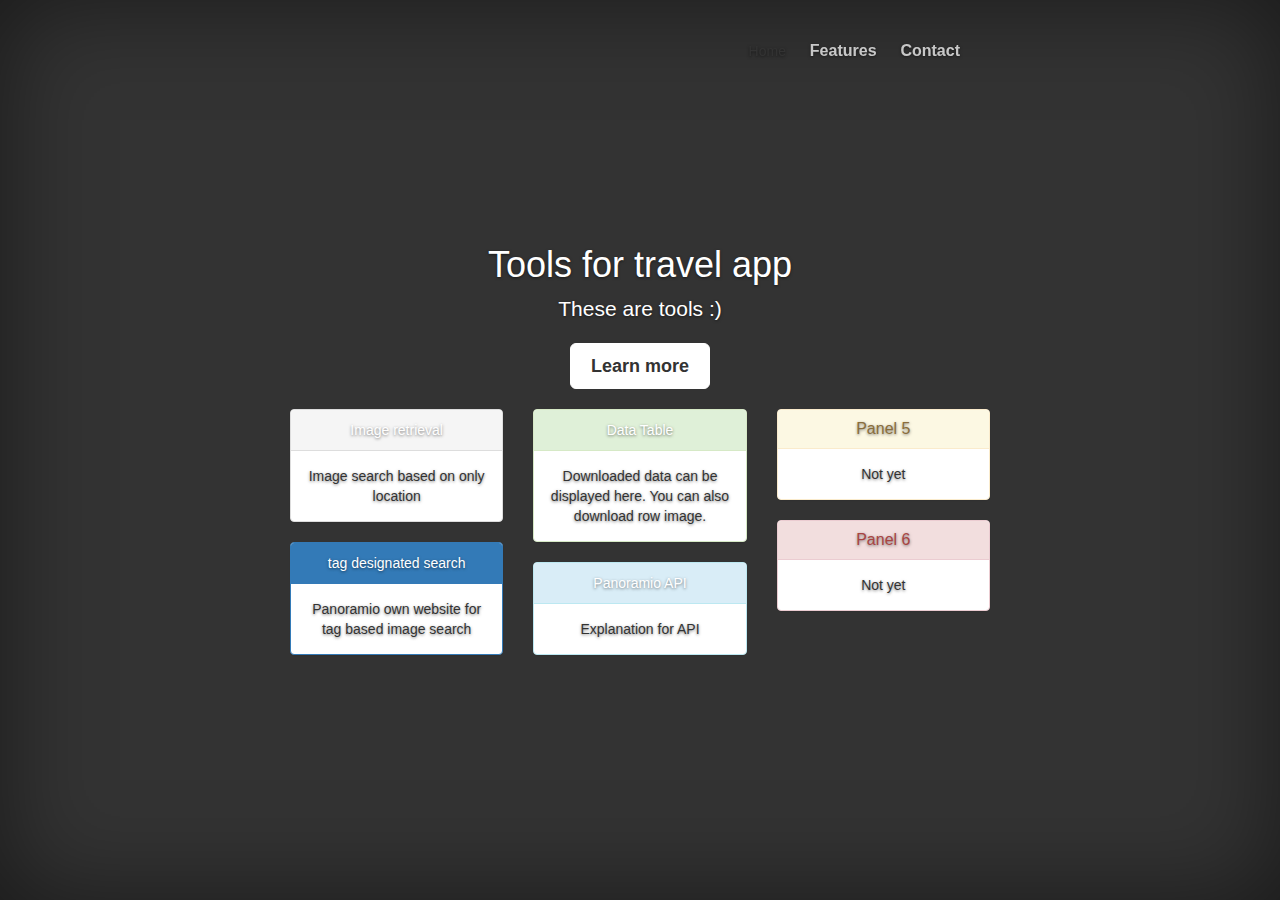
<file: lib/templates/index.html>
<!DOCTYPE html>
<html>
<head lang="en">
    <meta charset="UTF-8">
    <title></title>
    <!-- Bootstrap -->
    <link href="../static/css/bootstrap/bootstrap.min.css" rel="stylesheet">
    <link rel="stylesheet" type="text/css" href="../static/css/style.css">
    <script src="https://oss.maxcdn.com/html5shiv/3.7.2/html5shiv.min.js"></script>
    <script src="https://oss.maxcdn.com/respond/1.4.2/respond.min.js"></script>
    <script src="https://ajax.googleapis.com/ajax/libs/jquery/1.11.3/jquery.min.js"></script>
    <!-- Include all compiled plugins (below), or include individual files as needed -->
    <script src="../static/js/bootstrap/bootstrap.min.js"></script>
    <script src="http://code.jquery.com/jquery-1.11.3.min.js"></script>

</head>
<body>
<div class="site-wrapper">
    <div class="site-wrapper-inner">
        <div class="cover-container">
            <div class="masthead clearfix">
                <div class="inner">
                    <!--<h3 class="masthead-brand">Cover</h3>-->
                    <nav>
                        <ul class="nav masthead-nav">
                            <li class="active">Home</li>
                            <li><a href="#">Features</a></li>
                            <li><a href="#">Contact</a></li>
                        </ul>
                    </nav>
                </div>
            </div>
            <div class="inner cover">
                <h1 class="cover-heading">Tools for travel app</h1>
                <p class="lead">These are tools :)<p class="lead">
                    <a href="#" class="btn btn-lg btn-default">Learn more</a>
                </p>
            </div>
            <!--
            <div class="mastfoot">
                <div class="inner">
                    <p>Cover template for <a href="http://getbootstrap.com">Bootstrap</a>, by <a href="https://twitter.com/mdo">@mdo</a>.</p>
                </div>
            </div>
            -->
            <div class="row">
                <div class="col-sm-4">
                    <div class="panel panel-default">
                        <div class="panel-heading">
                            <a href="../static/html/map3.html">Image retrieval</a>
                            <!--<a href="../static/html/break_block.html">Break Block</a>-->
                        </div>
                        <div class="panel-body">
                            Image search based on only location
                        </div>
                    </div>
                    <div class="panel panel-primary">
                        <div class="panel-heading">
                            <a href="http://www.panoramio.com/map#lt=20.803129&ln=-33.000000&z=15&k=1&a=1&tab=1&pl=all">tag designated search</a>
                        </div>
                        <div class="panel-body">
                            Panoramio own website for tag based image search
                        </div>
                    </div>
                </div><!-- /.col-sm-4 -->
                <div class="col-sm-4">
                    <div class="panel panel-success">
                        <div class="panel-heading">
                            <a href="../static/html/table.html">Data Table</a>
                        </div>
                        <div class="panel-body">
                            Downloaded data can be displayed here. You can also download row image.
                        </div>
                    </div>
                    <div class="panel panel-info">
                        <div class="panel-heading">
                            <a href=http://www.panoramio.com/api/widget/api.html#toc>Panoramio API</a>
                        </div>
                        <div class="panel-body">
                            Explanation for API
                        </div>
                    </div>
                </div><!-- /.col-sm-4 -->
                <div class="col-sm-4">
                    <div class="panel panel-warning">
                        <div class="panel-heading">
                            <!--<h3 class="panel-title"></h3>-->
                            <h3 class="panel-title">Panel 5</h3>
                        </div>
                        <div class="panel-body">
                            Not yet
                        </div>
                    </div>
                    <div class="panel panel-danger">
                        <div class="panel-heading">
                            <h3 class="panel-title">Panel 6</h3>
                        </div>
                        <div class="panel-body">
                            Not yet
                        </div>
                    </div>
                </div><!-- /.col-sm-4 -->
            </div>
        </div>
    </div>
</div>
<!-- <input type="button" value="init" onclick="init1()">-->
<!-- <input type="button" value="push" onclick="ex1()">-->
<!-- Bootstrap core JavaScript
    ================================================== -->
</body>
</html>
</file>
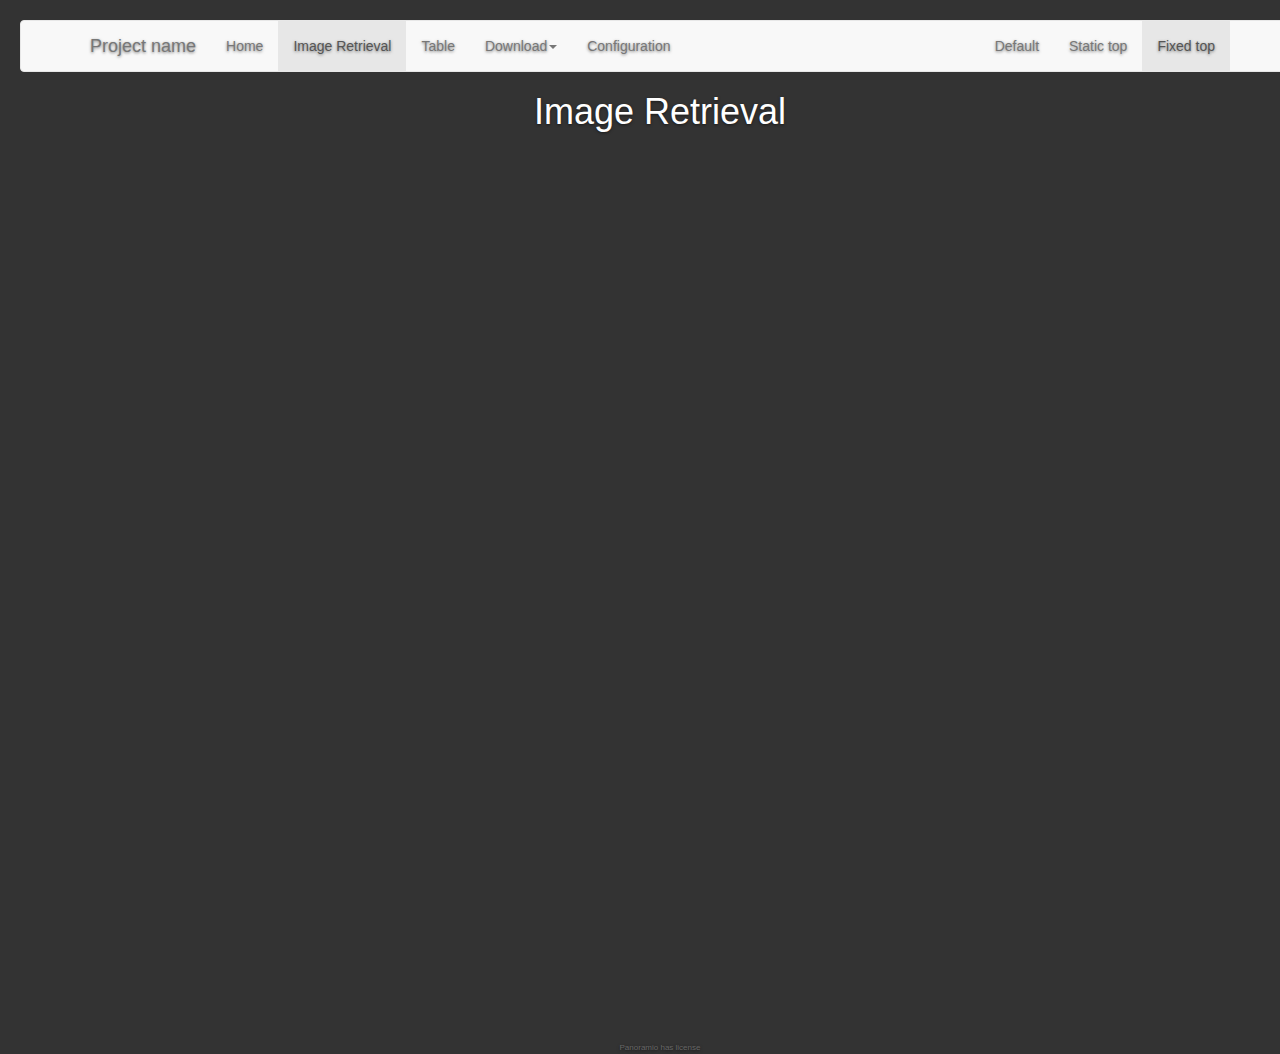
<file: lib/static/html/map3.html>
<!DOCTYPE html>
<html>
<head>

    <meta charset="utf-8" />
    <title>Geolocation API x Google Map</title>
    <link href="../css/bootstrap/bootstrap.min.css" rel="stylesheet">
    <link rel="stylesheet" type="text/css" href="../css/style.css">

    <script src="https://oss.maxcdn.com/html5shiv/3.7.2/html5shiv.min.js"></script>
    <script src="https://oss.maxcdn.com/respond/1.4.2/respond.min.js"></script>
    <script src="https://ajax.googleapis.com/ajax/libs/jquery/1.11.3/jquery.min.js"></script>
    <!-- Include all compiled plugins (below), or include individual files as needed -->
    <script src="../js/bootstrap/bootstrap.min.js"></script>
    <meta name="viewport" content="initial-scale=1.0, user-scalable=no" />
    <script type="text/javascript" src="http://maps.google.com/maps/api/js?sensor=true"></script>
    <script type="text/javascript" src="https://ajax.googleapis.com/ajax/libs/jquery/1.7.2/jquery.min.js"></script>
    <script src="../js/panoramio.js"></script>
    <style>

        * {
            margin:0; padding:0;
        }
        html,body{
            width:100%; height:100%;
            text-align: center;
        }
        body {

            line-height:1.2;

        }
        #map {
            width:100%; height:100%;
            margin:0; padding:0;
        }
        #support {
            color:red;
            display:none;
        }
        #infowin div.inner {
            text-align:center;
            background:url("../image/fox2.jpg") no-repeat center 40%;
        }
        #license {
            margin:0; padding:0;
            height:12px;
            font-size:8px;
            line-height:12px;
            text-align:center;
            color:#666;
        }

        body {
            line-height:1.2;
            margin:20px;
        }
        #box {
            width:898px;
            background:#333;
            margin:20px;
            color:#fff;
        }
        #box h2 {
            margin:0; padding:5px 10px;
            font-size:13px;
        }
        #box p.license {
            margin:0; padding:5px 10px;
            font-size:11px;
            text-align:right;
        }
        #pano {
            margin:0; padding:0 0 0 4px;
            overflow:hidden;
            clear:both;
            float:none;
        }
        #pano a {
            border:1px solid #fff;
            margin:0 4px 4px 4px; padding:0;
            display:block;
            width:60px; height:60px;
            float:left;
        }

    </style>
</head>
<body>
<nav class="navbar navbar-default">
    <div class="container">
        <div class="navbar-header">
            <button type="button" class="navbar-toggle collapsed" data-toggle="collapse" data-target="#navbar" aria-expanded="false" aria-controls="navbar">
                <span class="sr-only">Toggle navigation</span>
                <span class="icon-bar"></span>
                <span class="icon-bar"></span>
                <span class="icon-bar"></span>
            </button>
            <a class="navbar-brand" href="#">Project name</a>
        </div>
        <div id="navbar" class="navbar-collapse collapse">
            <ul class="nav navbar-nav">
                <li><a href="/">Home</a></li>
                <li class="active"><a href="../html/map3.html">Image Retrieval</a></li>
                <li><a href="../html/table.html">Table</a></li>
                <!--<li><a href="../html/threed.html">three D</a></li>-->
                <li class="dropdown">
                    <a href="#" class="dropdown-toggle" data-toggle="dropdown" role="button" aria-haspopup="true" aria-expanded="false">Download<span class="caret"></span></a>
                    <ul class="dropdown-menu">
                        <li><a href="javascript:download()">Download</a></li>

                    </ul>
                </li>
                <li><a data-toggle="collapse" href="#collapseExample" aria-expanded="false" aria-controls="collapseExample">
                    Configuration</a>
                </li>
            </ul>

            <ul class="nav navbar-nav navbar-right">
                <li><a href="/">Default</a></li>
                <li><a href="/">Static top</a></li>
                <li class="active"><a href="/">Fixed top <span class="sr-only">(current)</span></a></li>
            </ul>
        </div>
    </div>
</nav>

<h1>Image Retrieval</h1>
<div class="collapse" id="collapseExample">
    <hr>
    <span>

    <div class="col-xs-2">
        <label >Picture Num</label>
        <input type="text" id="picture_num" class="form-control" placeholder="100">
        <label ></label>
    </div>
    <div class="col-xs-2">
        <label >Radius(East-West)</label>
        <input type="text" id="radius-east-west" class="form-control" placeholder="1(km)">
        <label ></label>
    </div>
    <div class="col-xs-2">
        <label >Radius(North-South)</label>
        <input type="text" id="radius-north-south" class="form-control" placeholder="1(km)">
        <label ></label>
    </div>
        <button type="button" class="btn btn-default" onclick="change()">CHANGE</button>
    </span>

</div>

<p id="support"></p>
<p id="errmsg"></p>
<div id="map"></div>
<div id="license">Panoramio has license</div>
<div id="box">
<div id="pano"></div>
</div>
</body>
</html>
</file>
<file: lib/static/css/style.css>
a,
a:focus,
a:hover {
    color: #333;
}

/* Custom default button */
.btn-default,
.btn-default:hover,
.btn-default:focus {
    color: #333;
    text-shadow: none; /* Prevent inheritence from `body` */
    background-color: #fff;
    border: 1px solid #fff;
}


/*
 * Base structure
 */

html,
body {
    height: 100%;
    background-color: #333;
}
body {

    text-align: center;
    text-shadow: 0 1px 3px rgba(0,0,0,.5);

}
h1,p{
    color: #fff;
}

label{
    color: #ffffff;
}
td,th,a{
    color: #ffffff;
    text-align: center;
}

#buttons{
    color: #ff0000;
}

/* Extra markup and styles for table-esque vertical and horizontal centering */
.site-wrapper {
    display: table;
    width: 100%;
    height: 100%; /* For at least Firefox */
    min-height: 100%;
    -webkit-box-shadow: inset 0 0 100px rgba(0,0,0,.5);
    box-shadow: inset 0 0 100px rgba(0,0,0,.5);
}
.site-wrapper-inner {
    display: table-cell;
    vertical-align: top;
}
.cover-container {
    margin-right: auto;
    margin-left: auto;
}

/* Padding for spacing */
.inner {
    padding: 30px;
}


/*
 * Header
 */
.masthead-brand {
    margin-top: 10px;
    margin-bottom: 10px;

}

.masthead-nav > li {
    display: inline-block;
}
.masthead-nav > li + li {
    margin-left: 20px;
}
.masthead-nav > li > a {
    padding-right: 0;
    padding-left: 0;
    font-size: 16px;
    font-weight: bold;
    /*color: #fff; /* IE8 proofing */
    color: rgba(255,255,255,.75);
    border-bottom: 2px solid transparent;
}
.masthead-nav > li > a:hover,
.masthead-nav > li > a:focus {
    background-color: transparent;
    border-bottom-color: #a9a9a9;
    border-bottom-color: rgba(255,255,255,.25);
}
.masthead-nav > .active > a,
.masthead-nav > .active > a:hover,
.masthead-nav > .active > a:focus {
    color: #fff;
    border-bottom-color: #fff;
}

@media (min-width: 768px) {
    .masthead-brand {
        float: left;
    }
    .masthead-nav {
        float: right;
    }
}


/*
 * Cover
 */

.cover {
    padding: 0 20px;
}
.cover .btn-lg {
    padding: 10px 20px;
    font-weight: bold;
}


/*
 * Footer
 */

.mastfoot {
    color: #999; /* IE8 proofing */
    color: rgba(255,255,255,.5);
}


/*
 * Affix and center
 */

@media (min-width: 768px) {
    /* Pull out the header and footer */
    .masthead {
        position: fixed;
        top: 0;
    }
    .mastfoot {
        position: fixed;
        bottom: 0;
    }
    /* Start the vertical centering */
    .site-wrapper-inner {
        vertical-align: middle;
    }
    /* Handle the widths */
    .masthead,
    .mastfoot,
    .cover-container {
        width: 100%; /* Must be percentage or pixels for horizontal alignment */
    }
}

@media (min-width: 992px) {
    .masthead,
    .mastfoot,
    .cover-container {
        width: 700px;
    }
}
</file>
